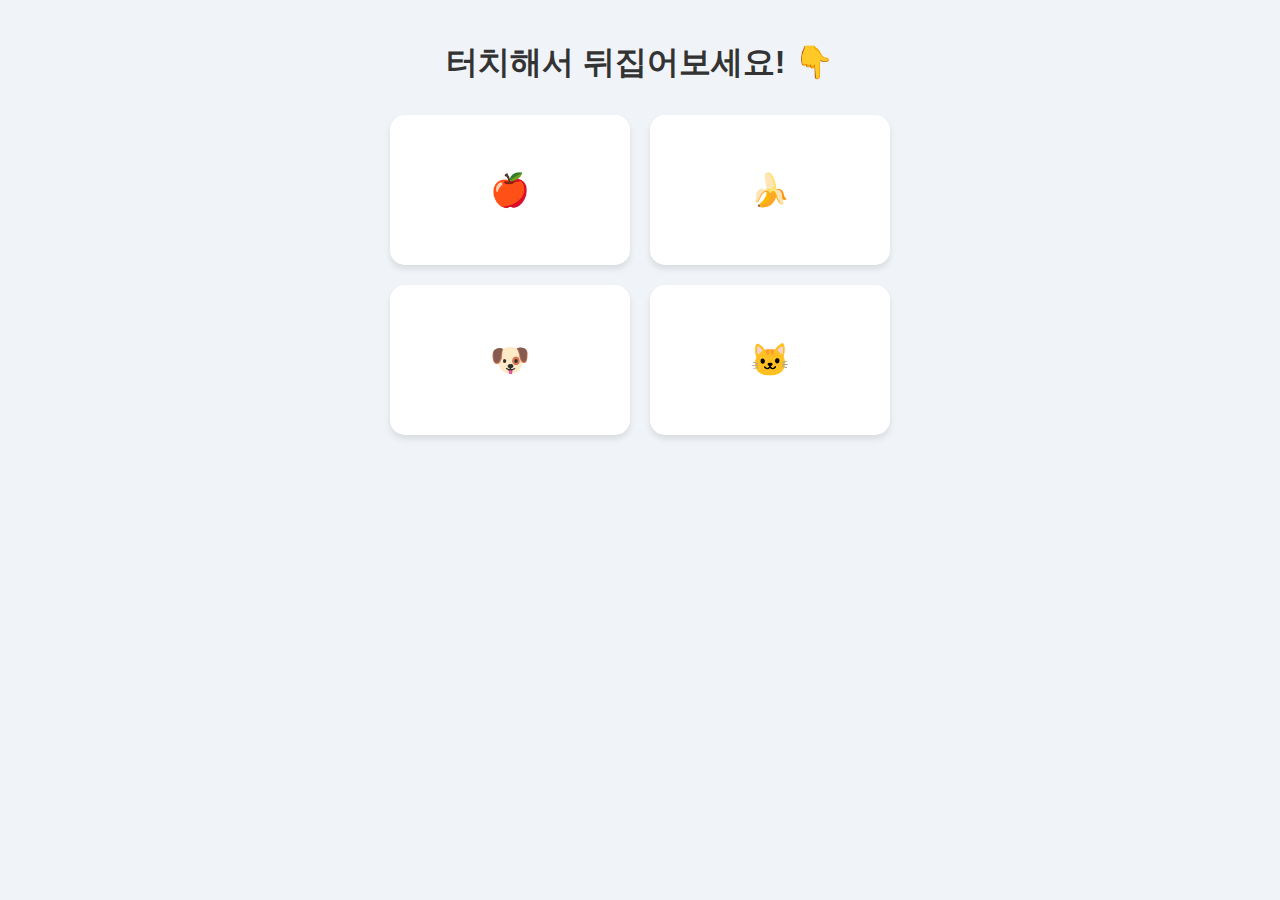
<file: card-game_test/card-game_test_index.html>
<!DOCTYPE html>
<html lang="ko">
<head>
    <meta charset="UTF-8">
    <meta name="viewport" content="width=device-width, initial-scale=1.0">
    <title>낱말공부</title>
    <link rel="stylesheet" href="card-game_test_styles.css">
</head>
<body>
    <h1>터치해서 뒤집어보세요! 👇</h1>
    
    <div class="grid-container">
        
        <div class="card">
            <div class="card-face card-front">🍎</div>
            <div class="card-face card-back">사과</div>
        </div>

        <div class="card">
            <div class="card-face card-front">🍌</div>
            <div class="card-face card-back">바나나</div>
        </div>

        <div class="card">
            <div class="card-face card-front">🐶</div>
            <div class="card-face card-back">강아지</div>
        </div>

        <div class="card">
            <div class="card-face card-front">🐱</div>
            <div class="card-face card-back">고양이</div>
        </div>

    </div>
    <script src="card-game_test_index.js"></script>
</body>
</html>
</file>
<file: card-game_test/card-game_test_styles.css>
body {
    display: flex;
    flex-direction: column;
    align-items: center;
    background-color: #f0f4f8;
    margin: 0;
    padding: 20px;
    font-family: 'Pretendard', sans-serif;
}

h1 {
    margin-bottom: 30px;
    color: #333;
}

/* 카드들을 격자무늬로 배치하는 핵심 코드 */
.grid-container {
    display: grid;
    grid-template-columns: repeat(2, 1fr); /* 가로로 2개씩 배치 */
    gap: 20px; /* 카드 사이 간격 */
    width: 100%;
    max-width: 500px;
}

/* 카드 크기 및 3D 설정 */
.card {
    width: 100%;
    height: 150px; /* 높이 설정 */
    position: relative;
    transition: transform 0.6s;
    transform-style: preserve-3d;
    cursor: pointer;
}

.card.is-flipped {
    transform: rotateY(180deg);
}

.card-face {
    position: absolute;
    width: 100%;
    height: 100%;
    backface-visibility: hidden;
    display: flex;
    justify-content: center;
    align-items: center;
    border-radius: 15px;
    box-shadow: 0 4px 6px rgba(0,0,0,0.1);
    font-size: 2rem; /* 글자 크기 키움 */
    font-weight: bold;
}

.card-front {
    background: white;
    color: #333;
}

.card-back {
    background: #6c5ce7; /* 보라색 */
    color: white;
    transform: rotateY(180deg);
}
</file>
